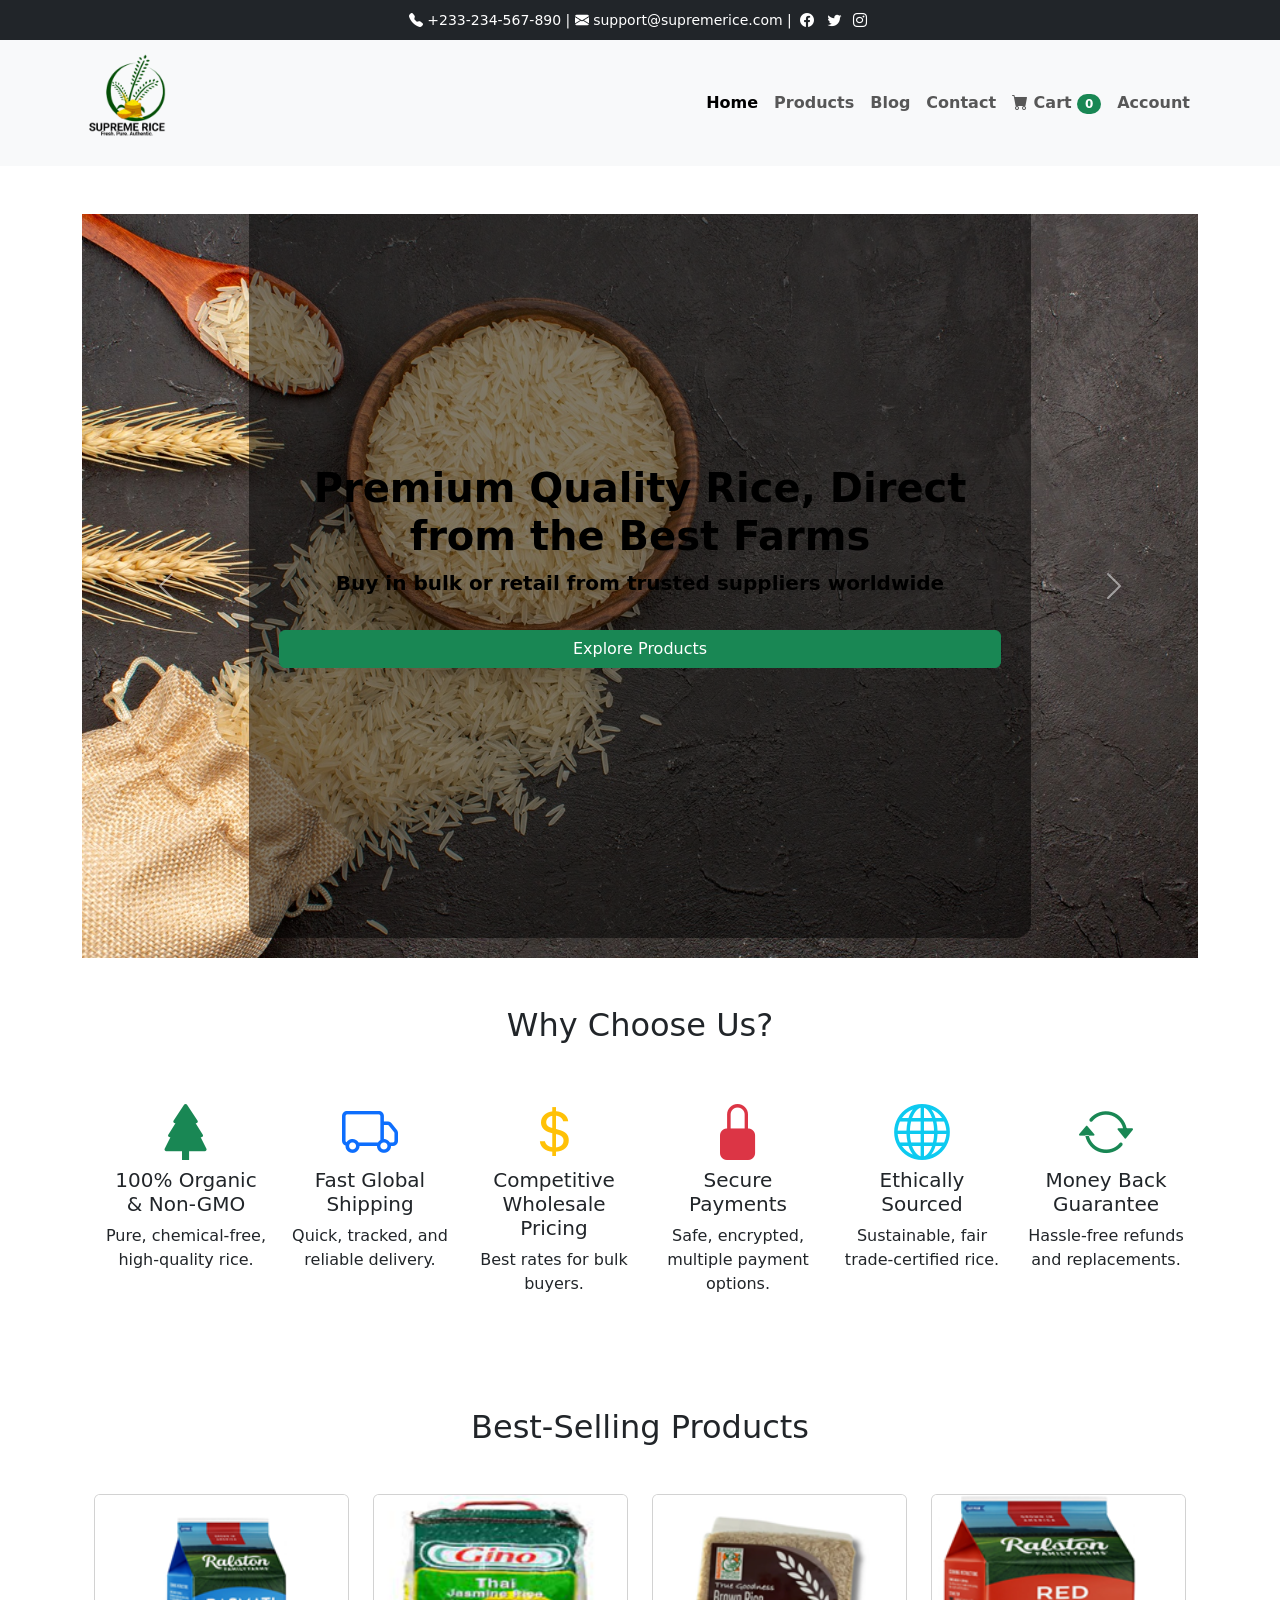
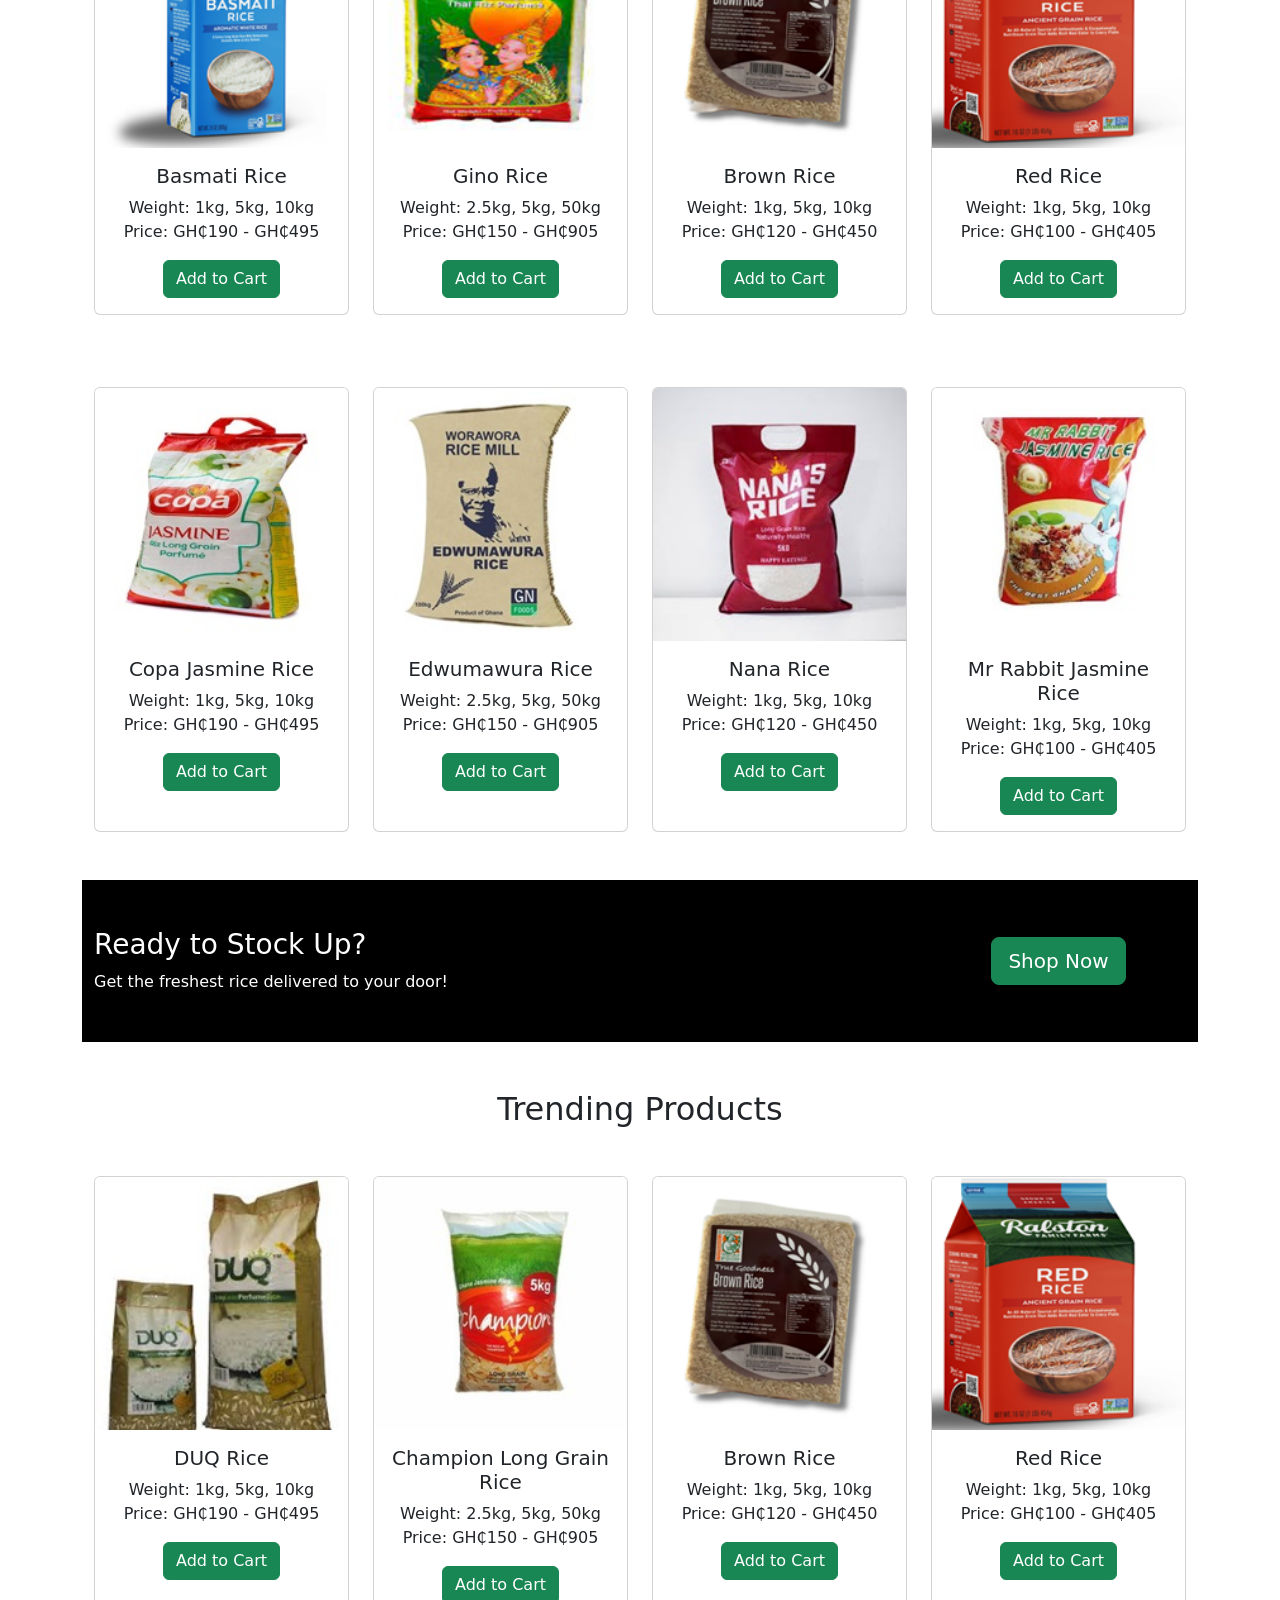
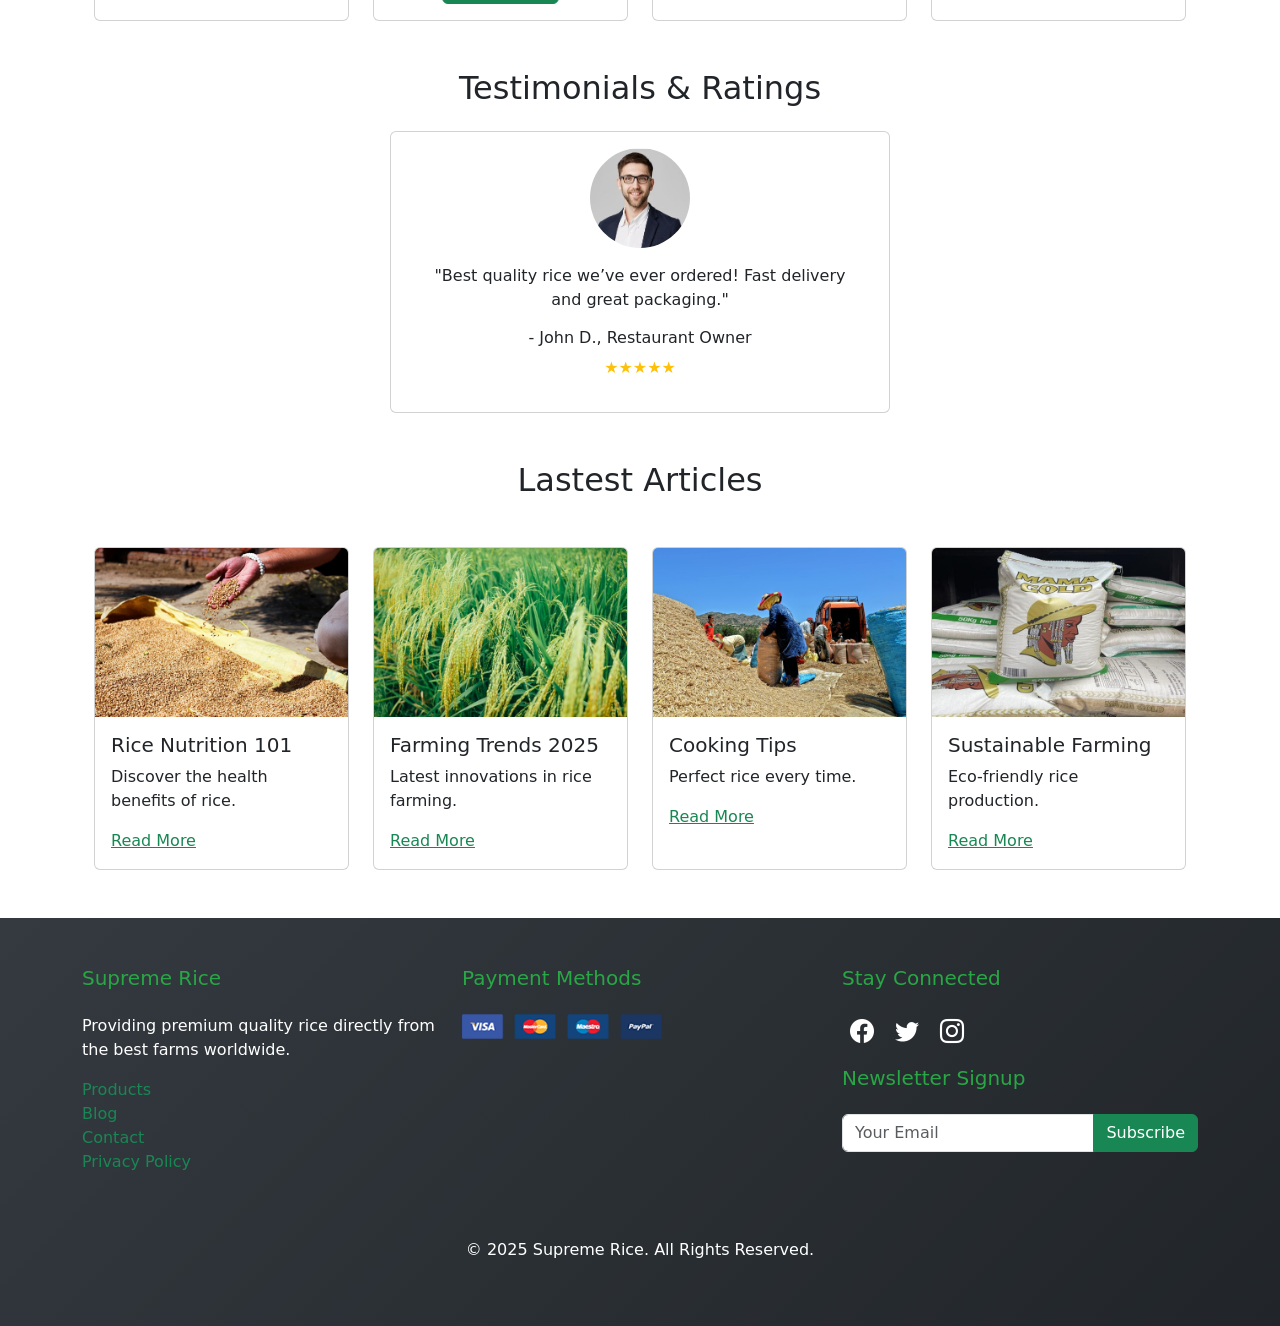
<file: index.html>
<!DOCTYPE html>
<html lang="en">
<head>
    <meta charset="UTF-8">
    <meta name="viewport" content="width=device-width, initial-scale=1.0">
    <link rel="icon" type="image/png" href="img\favicon-32x32.png">
    <title>Supreme Rice | Home</title>
    <meta name="description" content="Discover premium quality rice direct from the best farms at Supreme Rice. Buy in bulk or retail with fast global shipping and competitive pricing.">
    <link href="https://cdn.jsdelivr.net/npm/bootstrap@5.3.3/dist/css/bootstrap.min.css" rel="stylesheet">
    <link href="https://cdnjs.cloudflare.com/ajax/libs/animate.css/4.1.1/animate.min.css" rel="stylesheet">
    <link rel="stylesheet" href="https://cdn.jsdelivr.net/npm/bootstrap-icons@1.11.3/font/bootstrap-icons.css">
    <link rel="stylesheet" href="css/style.css">
    <script src="https://cdn.emailjs.com/sdk/2.4.0/email.min.js"></script>
</head>
<body> 
    <!-- Top Bar -->
    <div class="bg-dark text-white py-2 text-center">
        <div class="container">
            <small>
                <i class="bi bi-telephone-fill"></i> +233-234-567-890 | 
                <i class="bi bi-envelope-fill"></i> support@supremerice.com | 
                <a href="#" class="text-white mx-1"><i class="bi bi-facebook"></i></a>
                <a href="#" class="text-white mx-1"><i class="bi bi-twitter"></i></a>
                <a href="#" class="text-white mx-1"><i class="bi bi-instagram"></i></a>
            </small>
        </div>
    </div>

    <!-- Navbar -->
    <nav class="navbar navbar-expand-lg navbar-light bg-light sticky-top">
        <div class="container">
            <a class="navbar-brand" href="index.html">
                <img src="img\logo-bg-remove.png" alt="Supreme Rice Logo" height="100">
            </a>
            <button class="navbar-toggler" type="button" data-bs-toggle="collapse" data-bs-target="#navbarNav">
                <span class="navbar-toggler-icon"></span>
            </button>
            <div class="collapse navbar-collapse" id="navbarNav">
                <ul class="navbar-nav ms-auto " >
                    <li class="nav-item"><a class="nav-link active fw-bold" href="index.html">Home</a></li>
                    <li class="nav-item"><a class="nav-link fw-bold" href="products.html">Products</a></li>
                    <li class="nav-item"><a class="nav-link fw-bold" href="blog.html">Blog</a></li>
                    <li class="nav-item"><a class="nav-link fw-bold" href="contact.html">Contact</a></li>
                    <li class="nav-item">
                        <a class="nav-link fw-bold" href="cart.html" aria-label="View your shopping cart">
                            <i class="bi bi-cart-fill"></i> Cart 
                            <span id="cart-count" class="badge bg-success rounded-pill">0</span>
                        </a>
                    </li>
                    <li class="nav-item">
                        <a class="nav-link fw-bold btn btn-success" href="account.html" id="account-link">Account</a>
                    </li>
                </ul>
            </div>
        </div>
    </nav>

    <!-- Carousel Hero Section -->
    <main class="container my-5"> 
    <div id="heroCarousel" class="carousel slide" data-bs-ride="carousel">
        <div class="carousel-inner">
            <div class="carousel-item active">
                <img src="img\banner3.jpg" class="d-block w-100" alt="Rice Field 1">
                <div class="carousel-caption d-flex flex-column justify-content-center h-100" style="font-weight: 500px;">
                    <h1 class="display-4 animate__animated animate__fadeIn text-black fw-bold">Premium Quality Rice, Direct from the Best Farms</h1>
                    <p class="lead animate__animated animate__fadeIn animate__delay-1s text-black fw-bold">Buy in bulk or retail from trusted suppliers worldwide</p>
                    <a href="products.html" class="btn btn-success  mt-3 animate__animated animate__fadeIn animate__delay-2s" >Explore Products</a>
                </div>
            </div>
            <div class="carousel-item">
                <img src="img\banner1.jpg" class="d-block w-100" alt="Rice Field 2">
                <div class="carousel-caption d-flex flex-column justify-content-center  ms-auto h-100">
                    <h1 class="display-4 animate__animated animate__fadeIn text-black fw-bold">Premium Quality Rice, Direct from the Best Farms</h1>
                    <p class="lead animate__animated animate__fadeIn animate__delay-1s text-black fw-bold">Buy in bulk or retail from trusted suppliers worldwide</p>
                    <a href="products.html" class="btn btn-success mt-3 animate__animated animate__fadeIn animate__delay-2s">Explore Products</a>
                </div>
            </div>
            <div class="carousel-item">
                <img src="img\banner2.jpg" class="d-block w-100" alt="Rice Field 3">
                <div class="carousel-caption d-flex flex-column justify-content-center h-100">
                    <h1 class="display-4 animate__animated animate__fadeIn text-black fw-bold">Premium Quality Rice, Direct from the Best Farms</h1>
                    <p class="lead animate__animated animate__fadeIn animate__delay-1s text-black fw-bold">Buy in bulk or retail from trusted suppliers worldwide</p>
                    <a href="products.html" class="btn btn-success mt-3 animate__animated animate__fadeIn animate__delay-2s">Explore Products</a>
                </div>
            </div>
        </div>
        <button class="carousel-control-prev" type="button" data-bs-target="#heroCarousel" data-bs-slide="prev">
            <span class="carousel-control-prev-icon" aria-hidden="true"></span>
            <span class="visually-hidden">Previous</span>
        </button>
        <button class="carousel-control-next" type="button" data-bs-target="#heroCarousel" data-bs-slide="next">
            <span class="carousel-control-next-icon" aria-hidden="true"></span>
            <span class="visually-hidden">Next</span>
        </button>
    </div>

    <!-- Why Choose Us? -->
    <section id="why-choose-us">
        <div class="container my-5 text-center  ">   
        <h2 class="animate__animated animate__bounceIn">Why Choose Us?</h2>
        <div class="row ms-auto py-5">
            <div class="col-md-2 col-6 animate__animated animate__fadeInUp">
                <i class="bi bi-tree-fill display-4 text-success"></i>
                <h5>100% Organic & Non-GMO</h5>
                <p>Pure, chemical-free, high-quality rice.</p>
            </div>
            <div class="col-md-2 col-6 animate__animated animate__fadeInUp animate__delay-1s">
                <i class="bi bi-truck display-4 text-primary"></i>
                <h5>Fast Global Shipping</h5>
                <p>Quick, tracked, and reliable delivery.</p>
            </div>
            <div class="col-md-2 col-6 animate__animated animate__fadeInUp animate__delay-2s">
                <i class="bi bi-currency-dollar display-4 text-warning"></i>
                <h5>Competitive Wholesale Pricing</h5>
                <p>Best rates for bulk buyers.</p>
            </div>
            <div class="col-md-2 col-6 animate__animated animate__fadeInUp animate__delay-3s">
                <i class="bi bi-lock-fill display-4 text-danger"></i>
                <h5>Secure Payments</h5>
                <p>Safe, encrypted, multiple payment options.</p>
            </div>
            <div class="col-md-2 col-6 animate__animated animate__fadeInUp animate__delay-4s">
                <i class="bi bi-globe display-4 text-info"></i>
                <h5>Ethically Sourced</h5>
                <p>Sustainable, fair trade-certified rice.</p>
            </div>
            <div class="col-md-2 col-6 animate__animated animate__fadeInUp animate__delay-5s">
                <i class="bi bi-arrow-repeat display-4 text-success"></i>
                <h5>Money Back Guarantee</h5>
                <p>Hassle-free refunds and replacements.</p>
            </div>
        </div>
    </div>
    </section>

    <!-- Best-Selling Products Section -->
    <section class="container my-5">
        <h2 class="text-center animate__animated animate__bounceIn">Best-Selling Products</h2>
        <div class="row row-cols-1 row-cols-sm-2 row-cols-md-4 g-4 mt-4 text-center">
            <div class="col animate__animated animate__zoomIn">
                <div class="card h-100">
                    <a href="products.html">
                        <img src="img/Basmati Rice.png" class="card-img-top img-fluid" alt="Basmati Rice">
                    </a>
                    <div class="card-body">
                        <h5 class="card-title">Basmati Rice</h5>
                        <p class="card-text">Weight: 1kg, 5kg, 10kg<br>Price: GH₵190 - GH₵495</p>
                        <button class="btn btn-success add-to-cart" data-product="Basmati Rice" data-price="495">Add to Cart</button>
                    </div>
                </div>
            </div>
            <div class="col animate__animated animate__zoomIn">
                <div class="card h-100">
                    <a href="products.html">
                        <img src="img/Gino Rice 5kg.png" class="card-img-top img-fluid" alt="Gino Rice">
                    </a>
                    <div class="card-body">
                        <h5 class="card-title">Gino Rice</h5>
                        <p class="card-text">Weight: 2.5kg, 5kg, 50kg<br>Price: GH₵150 - GH₵905</p>
                        <button class="btn btn-success add-to-cart" data-product="Gino Rice" data-price="905">Add to Cart</button>
                    </div>
                </div>
            </div>
            <div class="col animate__animated animate__zoomIn">
                <div class="card h-100">
                    <a href="products.html">
                        <img src="img/brown rice.png" class="card-img-top img-fluid" alt="Brown Rice">
                    </a>
                    <div class="card-body">
                        <h5 class="card-title">Brown Rice</h5>
                        <p class="card-text">Weight: 1kg, 5kg, 10kg<br>Price: GH₵120 - GH₵450</p>
                        <button class="btn btn-success add-to-cart" data-product="Brown Rice" data-price="450">Add to Cart</button>
                    </div>
                </div>
            </div>
            <div class="col animate__animated animate__zoomIn">
                <div class="card h-100">
                    <a href="products.html">
                        <img src="img/red rice.png" class="card-img-top img-fluid" alt="Red Rice">
                    </a>
                    <div class="card-body">
                        <h5 class="card-title">Red Rice</h5>
                        <p class="card-text">Weight: 1kg, 5kg, 10kg<br>Price: GH₵100 - GH₵405</p>
                        <button class="btn btn-success add-to-cart" data-product="Red Rice" data-price="405">Add to Cart</button>
                    </div>
                </div>
            </div>
        </div>
    </section>
    <section class="container my-5">
        <div class="row row-cols-1 row-cols-sm-2 row-cols-md-4 g-4 mt-4 text-center">
            <div class="col animate__animated animate__zoomIn">
                <div class="card h-100">
                    <a href="products.html">
                        <img src="img\Copa-Jasmine-Rice.jpg" class="card-img-top img-fluid" alt="Basmati Rice">
                    </a>
                    <div class="card-body">
                        <h5 class="card-title">Copa Jasmine Rice</h5>
                        <p class="card-text">Weight: 1kg, 5kg, 10kg<br>Price: GH₵190 - GH₵495</p>
                        <button class="btn btn-success add-to-cart" data-product="Basmati Rice" data-price="495">Add to Cart</button>
                    </div>
                </div>
            </div>
            <div class="col animate__animated animate__zoomIn">
                <div class="card h-100">
                    <a href="products.html">
                        <img src="img\Edwumawura-rice.jpg" class="card-img-top img-fluid" alt="Gino Rice">
                    </a>
                    <div class="card-body">
                        <h5 class="card-title">Edwumawura Rice</h5>
                        <p class="card-text">Weight: 2.5kg, 5kg, 50kg<br>Price: GH₵150 - GH₵905</p>
                        <button class="btn btn-success add-to-cart" data-product="Gino Rice" data-price="905">Add to Cart</button>
                    </div>
                </div>
            </div>
            <div class="col animate__animated animate__zoomIn">
                <div class="card h-100">
                    <a href="products.html">
                        <img src="img\nana-rice.jpg" class="card-img-top img-fluid" alt="Brown Rice">
                    </a>
                    <div class="card-body">
                        <h5 class="card-title">Nana Rice</h5>
                        <p class="card-text">Weight: 1kg, 5kg, 10kg<br>Price: GH₵120 - GH₵450</p>
                        <button class="btn btn-success add-to-cart" data-product="Brown Rice" data-price="450">Add to Cart</button>
                    </div>
                </div>
            </div>
            <div class="col animate__animated animate__zoomIn">
                <div class="card h-100">
                    <a href="products.html">
                        <img src="img\Mr-Rabbit-Jasmine-Rice.jpg" class="card-img-top img-fluid" alt="Red Rice">
                    </a>
                    <div class="card-body">
                        <h5 class="card-title">Mr Rabbit Jasmine Rice</h5>
                        <p class="card-text">Weight: 1kg, 5kg, 10kg<br>Price: GH₵100 - GH₵405</p>
                        <button class="btn btn-success add-to-cart" data-product="Red Rice" data-price="405">Add to Cart</button>
                    </div>
                </div>
            </div>
        </div>
    </section>

    <!-- Call-to-Action Section -->
    <section class="bg-black text-white py-5 my-5 animate__animated animate__pulse">
        <div class="container">
            <div class="row align-items-center justify-content-center">
                <div class="col-12 col-md-8 col-lg-9 text-center text-md-start mb-3 mb-md-0">
                    <h3 class="mb-2">Ready to Stock Up?</h3>
                    <p class="mb-0">Get the freshest rice delivered to your door!</p>
                </div>
                <div class="col-12 col-md-4 col-lg-3 text-center">
                    <a href="products.html" class="btn btn-success btn-lg">Shop Now</a>
                </div>
            </div>
        </div>
    </section>

    <!-- Trending Products Section -->
    <section class="container my-5">
        <h2 class="text-center animate__animated animate__bounceIn">Trending Products</h2>
        <div class="row row-cols-1 row-cols-sm-2 row-cols-md-4 g-4 mt-4 text-center">
            <div class="col animate__animated animate__zoomIn">
                <div class="card h-100">
                    <a href="products.html">
                        <img src="img\DUQ Rice.jpg" class="card-img-top img-fluid" alt="Basmati Rice">
                    </a>
                    <div class="card-body">
                        <h5 class="card-title">DUQ Rice</h5>
                        <p class="card-text">Weight: 1kg, 5kg, 10kg<br>Price: GH₵190 - GH₵495</p>
                        <button class="btn btn-success add-to-cart" data-product="Basmati Rice" data-price="495">Add to Cart</button>
                    </div>
                </div>
            </div>
            <div class="col animate__animated animate__zoomIn">
                <div class="card h-100">
                    <a href="products.html">
                        <img src="img\Champion-Long-grain-rice.jpg" class="card-img-top img-fluid" alt="Gino Rice">
                    </a>
                    <div class="card-body">
                        <h5 class="card-title">Champion Long Grain Rice</h5>
                        <p class="card-text">Weight: 2.5kg, 5kg, 50kg<br>Price: GH₵150 - GH₵905</p>
                        <button class="btn btn-success add-to-cart" data-product="Gino Rice" data-price="905">Add to Cart</button>
                    </div>
                </div>
            </div>
            <div class="col animate__animated animate__zoomIn">
                <div class="card h-100">
                    <a href="products.html">
                        <img src="img/brown rice.png" class="card-img-top img-fluid" alt="Brown Rice">
                    </a>
                    <div class="card-body">
                        <h5 class="card-title">Brown Rice</h5>
                        <p class="card-text">Weight: 1kg, 5kg, 10kg<br>Price: GH₵120 - GH₵450</p>
                        <button class="btn btn-success add-to-cart" data-product="Brown Rice" data-price="450">Add to Cart</button>
                    </div>
                </div>
            </div>
            <div class="col animate__animated animate__zoomIn">
                <div class="card h-100">
                    <a href="products.html">
                        <img src="img/red rice.png" class="card-img-top img-fluid" alt="Red Rice">
                    </a>
                    <div class="card-body">
                        <h5 class="card-title">Red Rice</h5>
                        <p class="card-text">Weight: 1kg, 5kg, 10kg<br>Price: GH₵100 - GH₵405</p>
                        <button class="btn btn-success add-to-cart" data-product="Red Rice" data-price="405">Add to Cart</button>
                    </div>
                </div>
            </div>
        </div>
    </section>

    <!-- Testimonials & Ratings Section (Slider) -->
    <section class="container my-5">
        <h2 class="text-center animate__animated animate__bounceIn">Testimonials & Ratings</h2>
        <div id="testimonialsCarousel" class="carousel slide mt-4" data-bs-ride="carousel">
            <div class="carousel-inner">
                <div class="carousel-item active">
                    <div class="d-flex justify-content-center">
                        <div class="card text-center p-3" style="max-width: 500px;">
                            <img src="img\testimonial2.JPG" class="rounded-circle mx-auto" alt="John D." style="width: 100px; height: 100px;">
                            <div class="card-body">
                                <p class="card-text">"Best quality rice we’ve ever ordered! Fast delivery and great packaging."</p>
                                <h6>- John D., Restaurant Owner</h6>
                                <div class="text-warning">★★★★★</div>
                            </div>
                        </div>
                    </div>
                </div>
                <div class="carousel-item">
                    <div class="d-flex justify-content-center">
                        <div class="card text-center p-3" style="max-width: 500px;">
                            <img src="img\testimonial-1.jpg" class="rounded-circle mx-auto" alt="Maria S." style="width: 100px; height: 100px;">
                            <div class="card-body">
                                <p class="card-text">"Fast shipping and great prices. Highly recommend!"</p>
                                <h6>- Maria S., Retailer</h6>
                                <div class="text-warning">★★★★☆</div>
                            </div>
                        </div>
                    </div>
                </div>
            </div>
            <button class="carousel-control-prev" type="button" data-bs-target="#testimonialsCarousel" data-bs-slide="prev">
                <span class="carousel-control-prev-icon" aria-hidden="true"></span>
                <span class="visually-hidden">Previous</span>
            </button>
            <button class="carousel-control-next" type="button" data-bs-target="#testimonialsCarousel" data-bs-slide="next">
                <span class="carousel-control-next-icon" aria-hidden="true"></span>
                <span class="visually-hidden">Next</span>
            </button>
        </div>
    </section>

    <!-- Blog Section -->
    <section class="container my-5">
        <h2 class="text-center animate__animated animate__bounceIn">Lastest Articles</h2>
        <div class="row row-cols-1 row-cols-md-4 g-4 mt-4">
            <div class="col animate__animated animate__zoomIn">
                <div class="card h-100">
                    <img src="img\blog1.jpg" class="card-img-top" alt="Rice Nutrition">
                    <div class="card-body">
                        <h5 class="card-title">Rice Nutrition 101</h5>
                        <p class="card-text">Discover the health benefits of rice.</p>
                        <a href="blog.html" class="text-success">Read More</a>
                    </div>
                </div>
            </div>
            <div class="col animate__animated animate__zoomIn">
                <div class="card h-100">
                    <img src="img\blog2.jpg" class="card-img-top" alt="Farming Trends">
                    <div class="card-body">
                        <h5 class="card-title">Farming Trends 2025</h5>
                        <p class="card-text">Latest innovations in rice farming.</p>
                        <a href="blog.html" class="text-success">Read More</a>
                    </div>
                </div>
            </div>
            <div class="col animate__animated animate__zoomIn">
                <div class="card h-100">
                    <img src="img\blog3.jpg" class="card-img-top" alt="Cooking Tips">
                    <div class="card-body">
                        <h5 class="card-title">Cooking Tips</h5>
                        <p class="card-text">Perfect rice every time.</p>
                        <a href="blog.html" class="text-success">Read More</a>
                    </div>
                </div>
            </div>
            <div class="col animate__animated animate__zoomIn">
                <div class="card h-100">
                    <img src="img\blog4.jpg" class="card-img-top" alt="Sustainability">
                    <div class="card-body">
                        <h5 class="card-title">Sustainable Farming</h5>
                        <p class="card-text">Eco-friendly rice production.</p>
                        <a href="blog.html" class="text-success">Read More</a>
                    </div>
                </div>
            </div>
        </div>
    </section>
    </main>
    <!-- Footer Section -->
    <footer class="bg-dark text-white py-5">
        <div class="container">
            <div class="row">
                <!-- Company Info & Links -->
                <div class="col-md-4 mb-4">
                    <h5>Supreme Rice</h5>
                    <p>Providing premium quality rice directly from the best farms worldwide.</p>
                    <ul class="list-unstyled">
                        <li><a href="products.html" class="text-success">Products</a></li>
                        <li><a href="blog.html" class="text-success">Blog</a></li>
                        <li><a href="contact.html" class="text-success">Contact</a></li>
                        <li><a href="#" class="text-success">Privacy Policy</a></li>
                    </ul>
                </div>
                <!-- Payment Methods -->
                <div class="col-md-4 mb-4">
                    <h5>Payment Methods</h5>
                    <img src="img\payment.png" alt="Visa" width="200" class="ms-auto">
                    <!--<div class="mt-3">
                        <i class="bi bi-credit-card-2-front fs-3 mx-2"></i> !-- Visa --
                        <i class="bi bi-paypal fs-3 mx-2"></i> !-- PayPal --
                        <i class="bi bi-bank fs-3 mx-2"></i> !-- Bank Transfer --
                    </div>-->
                </div>
                <!-- Social Media & Newsletter -->
                <div class="col-md-4 mb-4">
                    <h5>Stay Connected</h5>
                    <div class="mb-3">
                        <a href="#" class="text-white mx-2"><i class="bi bi-facebook fs-4"></i></a>
                        <a href="#" class="text-white mx-2"><i class="bi bi-twitter fs-4"></i></a>
                        <a href="#" class="text-white mx-2"><i class="bi bi-instagram fs-4"></i></a>
                    </div>
                    <h5>Newsletter Signup</h5>
                    <form>
                        <div class="input-group">
                            <input type="email" class="form-control" placeholder="Your Email" required>
                            <button class="btn btn-success" type="submit">Subscribe</button>
                        </div>
                    </form>
                </div>
            </div>
            <div class="text-center mt-4">
                <p>© 2025 Supreme Rice. All Rights Reserved.</p>
            </div>
        </div>
    </footer>

    <!-- Scroll to Top Arrow -->
    <button id="scrollTop" class="btn btn-success rounded-circle position-fixed bottom-0 end-0 m-3" style="display: none;">
        <i class="bi bi-arrow-up"></i>
    </button>

    <script src="https://cdn.jsdelivr.net/npm/bootstrap@5.3.3/dist/js/bootstrap.bundle.min.js"></script>
    <script src="js/script.js"></script>
</body>
</html>
</file>
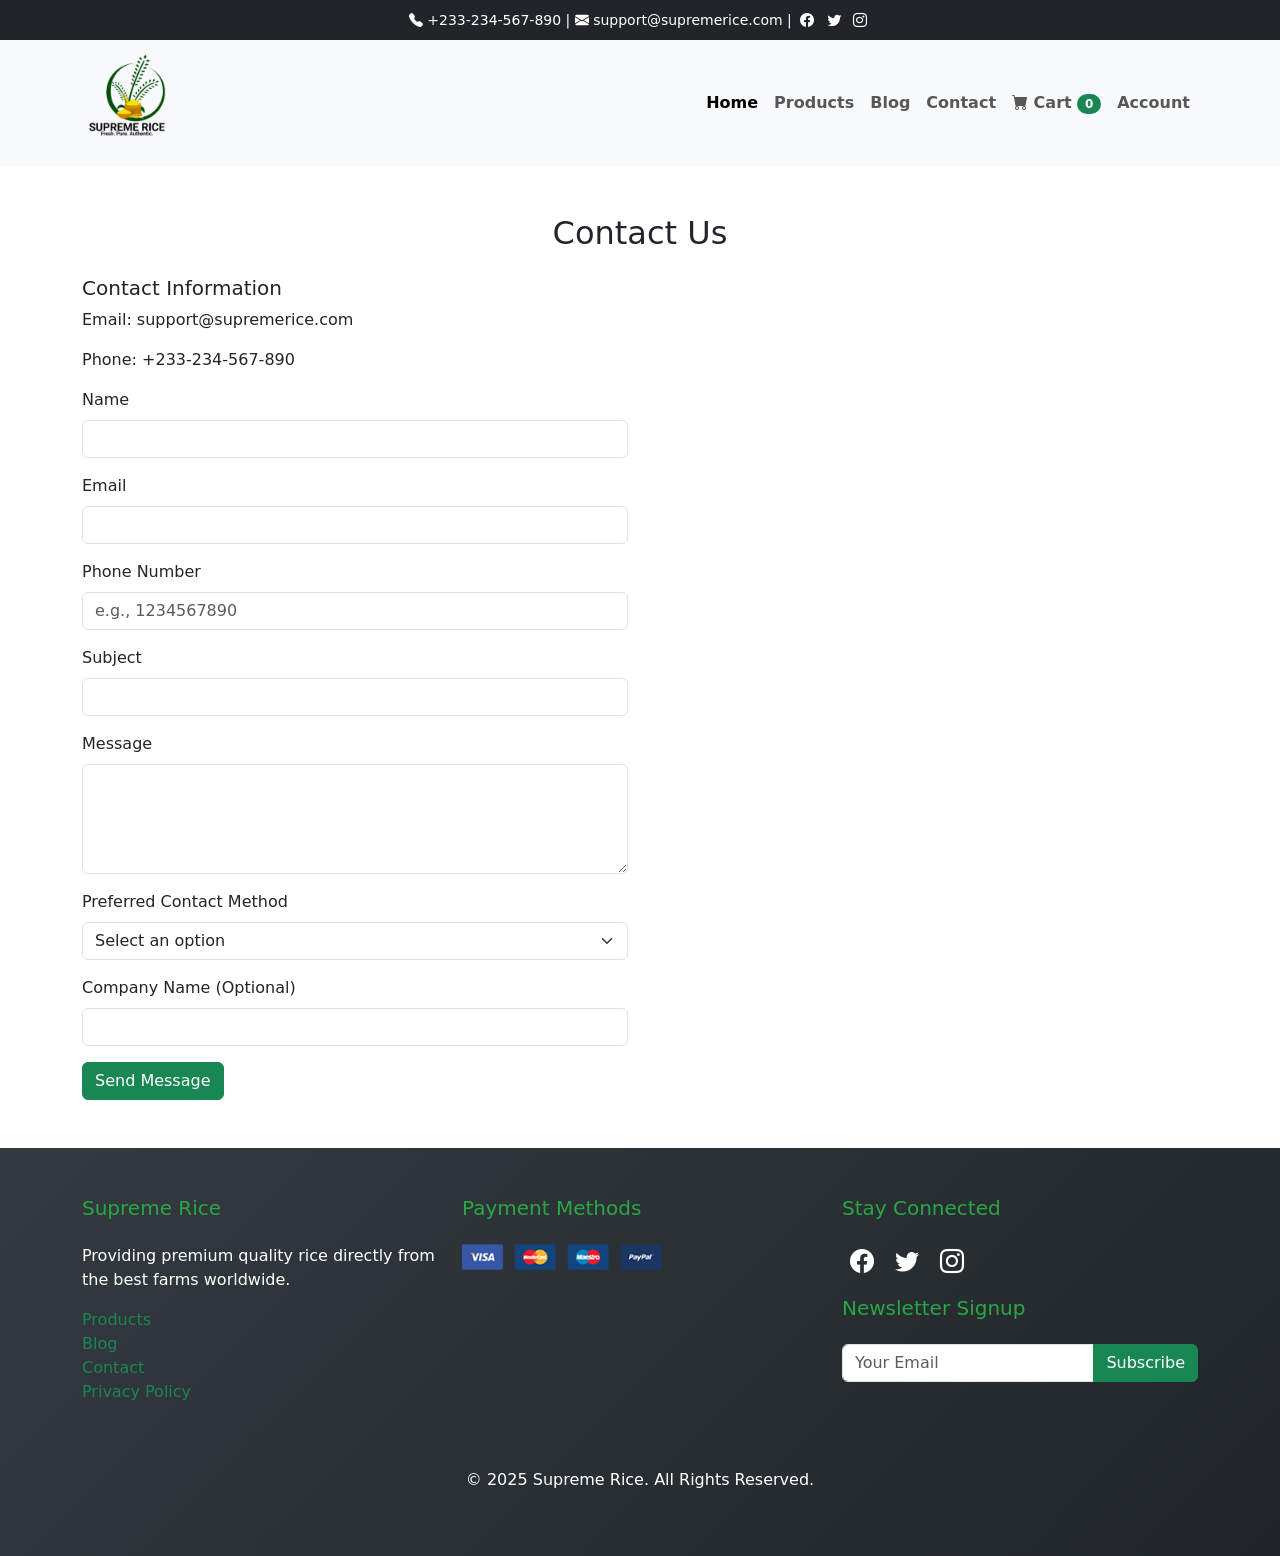
<file: contact.html>
<!DOCTYPE html>
<html lang="en">
<head>
    <meta charset="UTF-8">
    <meta name="viewport" content="width=device-width, initial-scale=1.0">
    <link rel="icon" type="image/png" href="img\favicon-32x32.png">
    <title>Supreme Rice | Home</title>
    <meta name="description" content="Discover premium quality rice direct from the best farms at Supreme Rice. Buy in bulk or retail with fast global shipping and competitive pricing.">
    <link href="https://cdn.jsdelivr.net/npm/bootstrap@5.3.3/dist/css/bootstrap.min.css" rel="stylesheet">
    <link href="https://cdnjs.cloudflare.com/ajax/libs/animate.css/4.1.1/animate.min.css" rel="stylesheet">
    <link rel="stylesheet" href="https://cdn.jsdelivr.net/npm/bootstrap-icons@1.11.3/font/bootstrap-icons.css">
    <link rel="stylesheet" href="css/style.css">
    <script src="https://cdn.emailjs.com/sdk/2.4.0/email.min.js"></script>
</head>
<body> 
    <!-- Top Bar -->
    <div class="bg-dark text-white py-2 text-center">
        <div class="container">
            <small>
                <i class="bi bi-telephone-fill"></i> +233-234-567-890 | 
                <i class="bi bi-envelope-fill"></i> support@supremerice.com | 
                <a href="#" class="text-white mx-1"><i class="bi bi-facebook"></i></a>
                <a href="#" class="text-white mx-1"><i class="bi bi-twitter"></i></a>
                <a href="#" class="text-white mx-1"><i class="bi bi-instagram"></i></a>
            </small>
        </div>
    </div>

    <!-- Navbar -->
    <nav class="navbar navbar-expand-lg navbar-light bg-light sticky-top">
        <div class="container">
            <a class="navbar-brand" href="index.html">
                <img src="img\logo-bg-remove.png" alt="Supreme Rice Logo" height="100">
            </a>
            <button class="navbar-toggler" type="button" data-bs-toggle="collapse" data-bs-target="#navbarNav">
                <span class="navbar-toggler-icon"></span>
            </button>
            <div class="collapse navbar-collapse" id="navbarNav">
                <ul class="navbar-nav ms-auto " >
                    <li class="nav-item"><a class="nav-link active fw-bold" href="index.html">Home</a></li>
                    <li class="nav-item"><a class="nav-link fw-bold" href="products.html">Products</a></li>
                    <li class="nav-item"><a class="nav-link fw-bold" href="blog.html">Blog</a></li>
                    <li class="nav-item"><a class="nav-link fw-bold" href="contact.html">Contact</a></li>
                    <li class="nav-item">
                        <a class="nav-link fw-bold" href="cart.html" aria-label="View your shopping cart">
                            <i class="bi bi-cart-fill"></i> Cart 
                            <span id="cart-count" class="badge bg-success rounded-pill">0</span>
                        </a>
                    </li>
                  <li class="nav-item">
                  <a class="nav-link fw-bold btn btn-success" href="account.html" id="account-link">Account</a>
                  </li>
                </ul>
            </div>
        </div>
    </nav>


    <main class="container my-5">
        <h2 class="text-center animate__animated animate__bounceIn">Contact Us</h2>
        <div class="row mt-4">
            <div class="col-md-6 animate__animated animate__fadeInLeft">
                <h5>Contact Information</h5>
                <p>Email: support@supremerice.com</p>
                <p>Phone: +233-234-567-890</p>
                <form id="contactForm">
                    <div class="mb-3">
                        <label for="name" class="form-label">Name</label>
                        <input type="text" class="form-control" id="name" required>
                    </div>
                    <div class="mb-3">
                        <label for="email" class="form-label">Email</label>
                        <input type="email" class="form-control" id="email" required>
                    </div>
                    <div class="mb-3">
                        <label for="phone" class="form-label">Phone Number</label>
                        <input type="tel" class="form-control" id="phone" pattern="[0-9]{10}" placeholder="e.g., 1234567890" required>
                    </div>
                    <div class="mb-3">
                        <label for="subject" class="form-label">Subject</label>
                        <input type="text" class="form-control" id="subject" required>
                    </div>
                    <div class="mb-3">
                        <label for="message" class="form-label">Message</label>
                        <textarea class="form-control" id="message" rows="4" required></textarea>
                    </div>
                    <div class="mb-3">
                        <label for="contactMethod" class="form-label">Preferred Contact Method</label>
                        <select class="form-select" id="contactMethod" required>
                            <option value="" disabled selected>Select an option</option>
                            <option value="email">Email</option>
                            <option value="phone">Phone</option>
                            <option value="either">Either</option>
                        </select>
                    </div>
                    <div class="mb-3">
                        <label for="company" class="form-label">Company Name (Optional)</label>
                        <input type="text" class="form-control" id="company">
                    </div>
                    <button type="submit" class="btn btn-success">Send Message</button>
                </form>
            </div>
            <div class="col-md-6 animate__animated animate__fadeInRight">
                <iframe src="https://www.google.com/maps/embed?pb=!1m18!1m12!1m3!1d15882.113975579277!2d-0.15831555!3d5.6363812499999995!2m3!1f0!2f0!3f0!3m2!1i1024!2i768!4f13.1!3m3!1m2!1s0xfdf9b501278f4a5%3A0xca081548a0c20ffd!2sEast%20Legon%2C%20Accra!5e0!3m2!1sen!2sgh!4v1748303809553!5m2!1sen!2sgh" width="600" height="450" style="border:0;" allowfullscreen="" loading="lazy" referrerpolicy="no-referrer-when-downgrade"></iframe>
            </div>
        </div>
    </main>

 <!-- Footer Section -->
 <footer class="bg-dark text-white py-5">
    <div class="container">
        <div class="row">
            <!-- Company Info & Links -->
            <div class="col-md-4 mb-4">
                <h5>Supreme Rice</h5>
                <p>Providing premium quality rice directly from the best farms worldwide.</p>
                <ul class="list-unstyled">
                    <li><a href="products.html" class="text-success">Products</a></li>
                    <li><a href="blog.html" class="text-success">Blog</a></li>
                    <li><a href="contact.html" class="text-success">Contact</a></li>
                    <li><a href="#" class="text-success">Privacy Policy</a></li>
                </ul>
            </div>
            <!-- Payment Methods -->
            <div class="col-md-4 mb-4">
                <h5>Payment Methods</h5>
                <img src="img\payment.png" alt="Visa" width="200" class="ms-auto">
                <!--<div class="mt-3">
                    <i class="bi bi-credit-card-2-front fs-3 mx-2"></i> !-- Visa --
                    <i class="bi bi-paypal fs-3 mx-2"></i> !-- PayPal --
                    <i class="bi bi-bank fs-3 mx-2"></i> !-- Bank Transfer --
                </div>-->
            </div>
            <!-- Social Media & Newsletter -->
            <div class="col-md-4 mb-4">
                <h5>Stay Connected</h5>
                <div class="mb-3">
                    <a href="#" class="text-white mx-2"><i class="bi bi-facebook fs-4"></i></a>
                    <a href="#" class="text-white mx-2"><i class="bi bi-twitter fs-4"></i></a>
                    <a href="#" class="text-white mx-2"><i class="bi bi-instagram fs-4"></i></a>
                </div>
                <h5>Newsletter Signup</h5>
                <form>
                    <div class="input-group">
                        <input type="email" class="form-control" placeholder="Your Email" required>
                        <button class="btn btn-success" type="submit">Subscribe</button>
                    </div>
                </form>
            </div>
        </div>
        <div class="text-center mt-4">
            <p>© 2025 Supreme Rice. All Rights Reserved.</p>
        </div>
    </div>
</footer>

    <!-- Scroll to Top Arrow -->
    <button id="scrollTop" class="btn btn-success rounded-circle position-fixed bottom-0 end-0 m-3" style="display: none;">
        <i class="bi bi-arrow-up"></i>
    </button>

    <script src="https://cdn.jsdelivr.net/npm/bootstrap@5.3.3/dist/js/bootstrap.bundle.min.js"></script>
    <script src="js/script.js"></script>
</body>
</html>
</file>
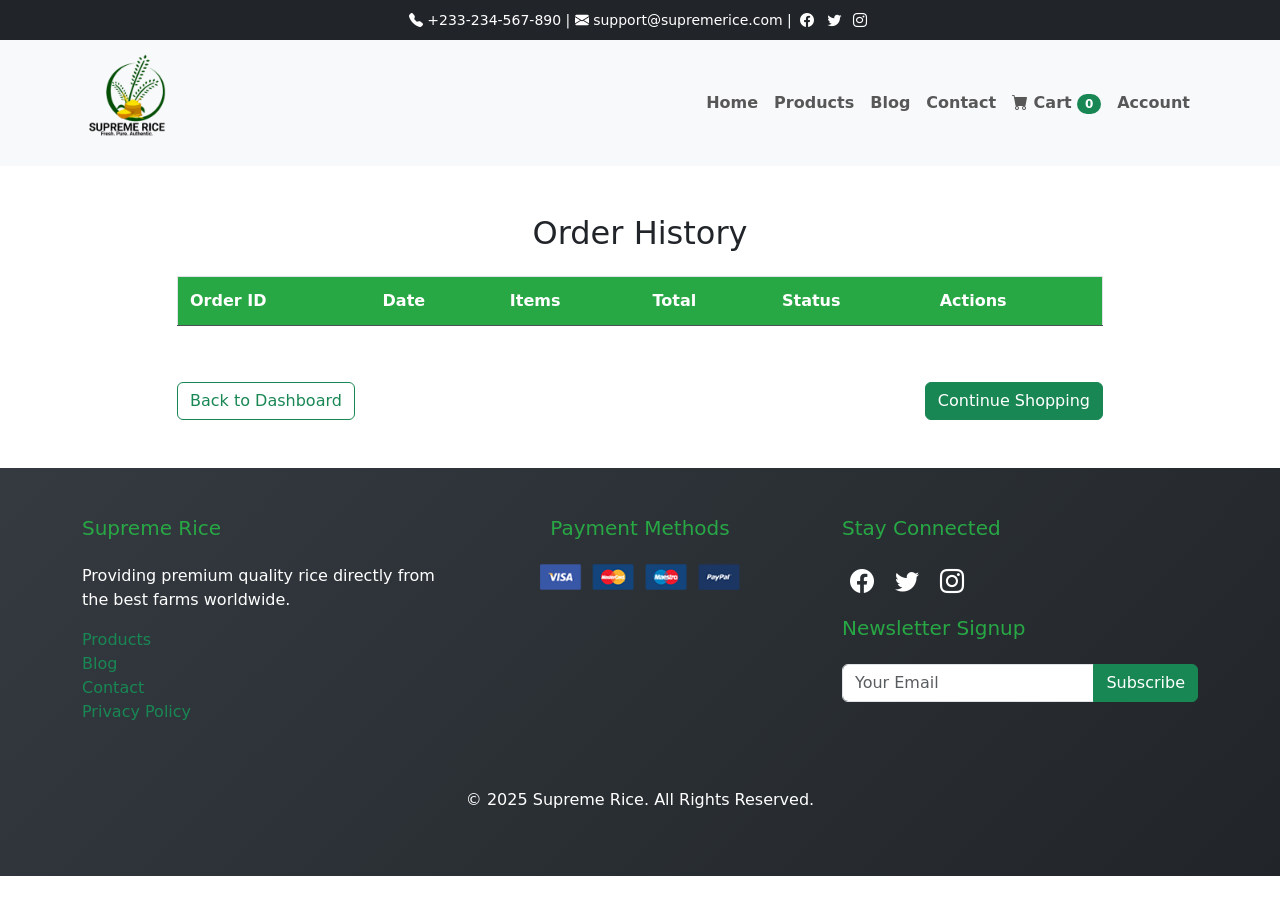
<file: orderHistory.html>
<!DOCTYPE html>
<html lang="en">
<head>
    <meta charset="UTF-8">
    <meta name="viewport" content="width=device-width, initial-scale=1.0">
    <link rel="icon" type="image/png" href="img/favicon-32x32.png">
    <title>Supreme Rice | Order History</title>
    <meta name="description" content="View your order history with Supreme Rice.">
    <link href="https://cdn.jsdelivr.net/npm/bootstrap@5.3.3/dist/css/bootstrap.min.css" rel="stylesheet">
    <link href="https://cdnjs.cloudflare.com/ajax/libs/animate.css/4.1.1/animate.min.css" rel="stylesheet">
    <link rel="stylesheet" href="https://cdn.jsdelivr.net/npm/bootstrap-icons@1.11.3/font/bootstrap-icons.css">
    <link rel="stylesheet" href="css/style.css">
    <script src="https://cdn.emailjs.com/sdk/2.4.0/email.min.js"></script>
</head>
<body>
    <!-- Top Bar -->
    <div class="bg-dark text-white py-2 text-center">
        <div class="container">
            <small>
                <i class="bi bi-telephone-fill"></i> +233-234-567-890 | 
                <i class="bi bi-envelope-fill"></i> support@supremerice.com | 
                <a href="#" class="text-white mx-1"><i class="bi bi-facebook"></i></a>
                <a href="#" class="text-white mx-1"><i class="bi bi-twitter"></i></a>
                <a href="#" class="text-white mx-1"><i class="bi bi-instagram"></i></a>
            </small>
        </div>
    </div>

    <!-- Navbar -->
    <nav class="navbar navbar-expand-lg navbar-light bg-light sticky-top">
        <div class="container">
            <a class="navbar-brand" href="index.html">
                <img src="img/logo-bg-remove.png" alt="Supreme Rice Logo" height="100">
            </a>
            <button class="navbar-toggler" type="button" data-bs-toggle="collapse" data-bs-target="#navbarNav">
                <span class="navbar-toggler-icon"></span>
            </button>
            <div class="collapse navbar-collapse" id="navbarNav">
                <ul class="navbar-nav ms-auto">
                    <li class="nav-item"><a class="nav-link fw-bold" href="index.html">Home</a></li>
                    <li class="nav-item"><a class="nav-link fw-bold" href="products.html">Products</a></li>
                    <li class="nav-item"><a class="nav-link fw-bold" href="blog.html">Blog</a></li>
                    <li class="nav-item"><a class="nav-link fw-bold" href="contact.html">Contact</a></li>
                    <li class="nav-item">
                        <a class="nav-link fw-bold" href="cart.html" aria-label="View your shopping cart">
                            <i class="bi bi-cart-fill"></i> Cart 
                            <span id="cart-count" class="badge bg-success rounded-pill">0</span>
                        </a>
                    </li>
                    <li class="nav-item"><a class="nav-link fw-bold btn btn-success" href="account.html" id="account-link">Account</a></li>
                </ul>
            </div>
        </div>
    </nav>

    <!-- Order History Content -->
    <main class="container my-5">
        <h2 class="text-center animate__animated animate__bounceIn mb-4">Order History</h2>
        <div class="row justify-content-center">
            <div class="col-12 col-md-10">
                <div class="table-responsive">
                    <table class="table table-striped cart-table" id="order-history-table">
                        <thead class="table-dark">
                            <tr>
                                <th>Order ID</th>
                                <th>Date</th>
                                <th>Items</th>
                                <th>Total</th>
                                <th>Status</th>
                                <th>Actions</th>
                            </tr>
                        </thead>
                        <tbody id="order-history-body"></tbody>
                    </table>
                </div>
                <div class="text-center mt-4" id="no-orders-message">
                    <p class="text-muted">No orders found.</p>
                </div>
                <div class="d-flex justify-content-between mt-4">
                    <a href="account.html" class="btn btn-outline-success">Back to Dashboard</a>
                    <a href="products.html" class="btn btn-success">Continue Shopping</a>
                </div>
            </div>
        </div>
    </main>

    <!-- Footer -->
    <footer class="bg-dark text-white py-5">
        <div class="container">
            <div class="row g-4">
                <div class="col-md-4 mb-4">
                    <h5>Supreme Rice</h5>
                    <p>Providing premium quality rice directly from the best farms worldwide.</p>
                    <ul class="list-unstyled">
                        <li><a href="products.html" class="text-success">Products</a></li>
                        <li><a href="blog.html" class="text-success">Blog</a></li>
                        <li><a href="contact.html" class="text-success">Contact</a></li>
                        <li><a href="#" class="text-success">Privacy Policy</a></li>
                    </ul>
                </div>
                <div class="col-md-4 mb-4 text-center">
                    <h5>Payment Methods</h5>
                    <img src="img/payment.png" alt="Payment Methods" class="img-fluid" style="max-width: 200px;">
                </div>
                <div class="col-md-4 mb-4">
                    <h5>Stay Connected</h5>
                    <div class="mb-3">
                        <a href="#" class="text-white mx-2"><i class="bi bi-facebook fs-4"></i></a>
                        <a href="#" class="text-white mx-2"><i class="bi bi-twitter fs-4"></i></a>
                        <a href="#" class="text-white mx-2"><i class="bi bi-instagram fs-4"></i></a>
                    </div>
                    <h5>Newsletter Signup</h5>
                    <form>
                        <div class="input-group">
                            <input type="email" class="form-control" placeholder="Your Email" required>
                            <button class="btn btn-success" type="submit">Subscribe</button>
                        </div>
                    </form>
                </div>
            </div>
            <div class="text-center mt-4">
                <p>© 2025 Supreme Rice. All Rights Reserved.</p>
            </div>
        </div>
    </footer>

    <!-- Scroll to Top Arrow -->
    <button id="scrollTop" class="btn btn-success rounded-circle position-fixed bottom-0 end-0 m-3" style="display: none;">
        <i class="bi bi-arrow-up"></i>
    </button>

    <script src="https://cdn.jsdelivr.net/npm/bootstrap@5.3.3/dist/js/bootstrap.bundle.min.js"></script>
    <script src="js/script.js"></script>
</body>
</html>
</file>
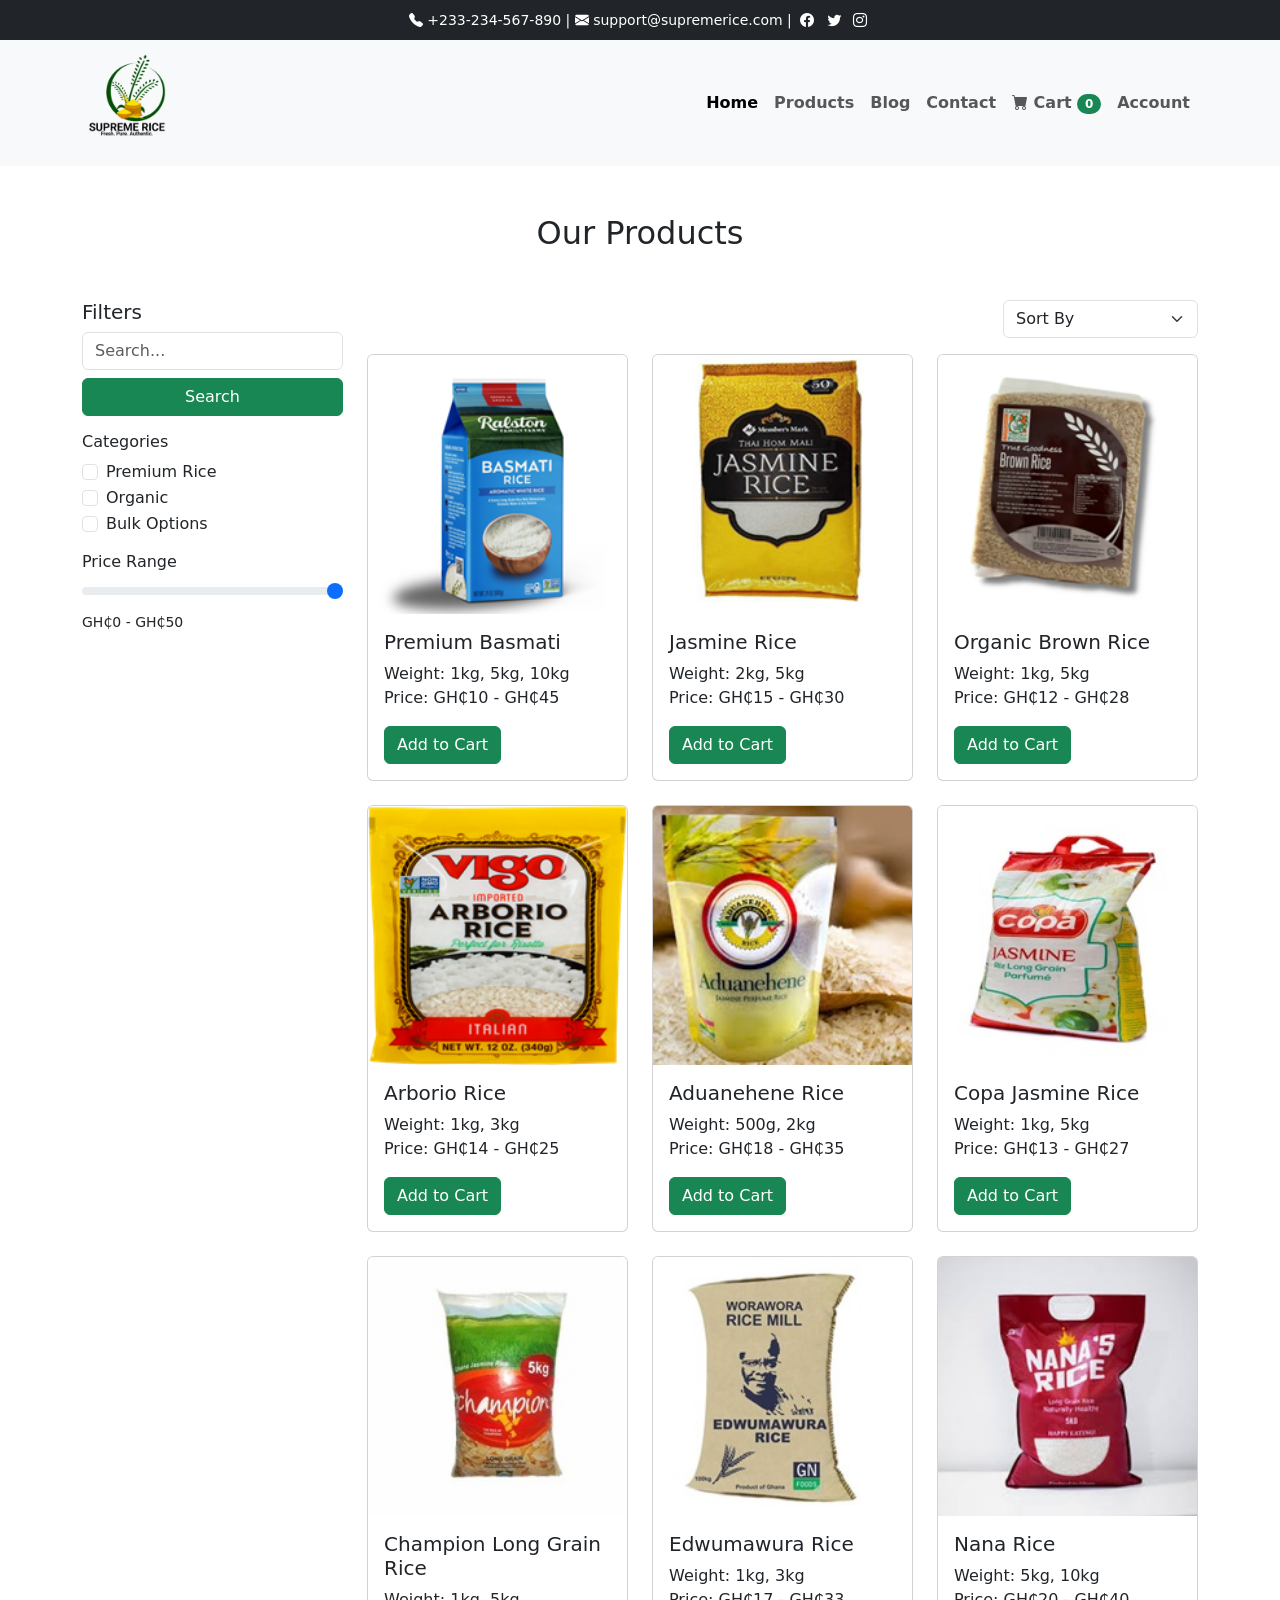
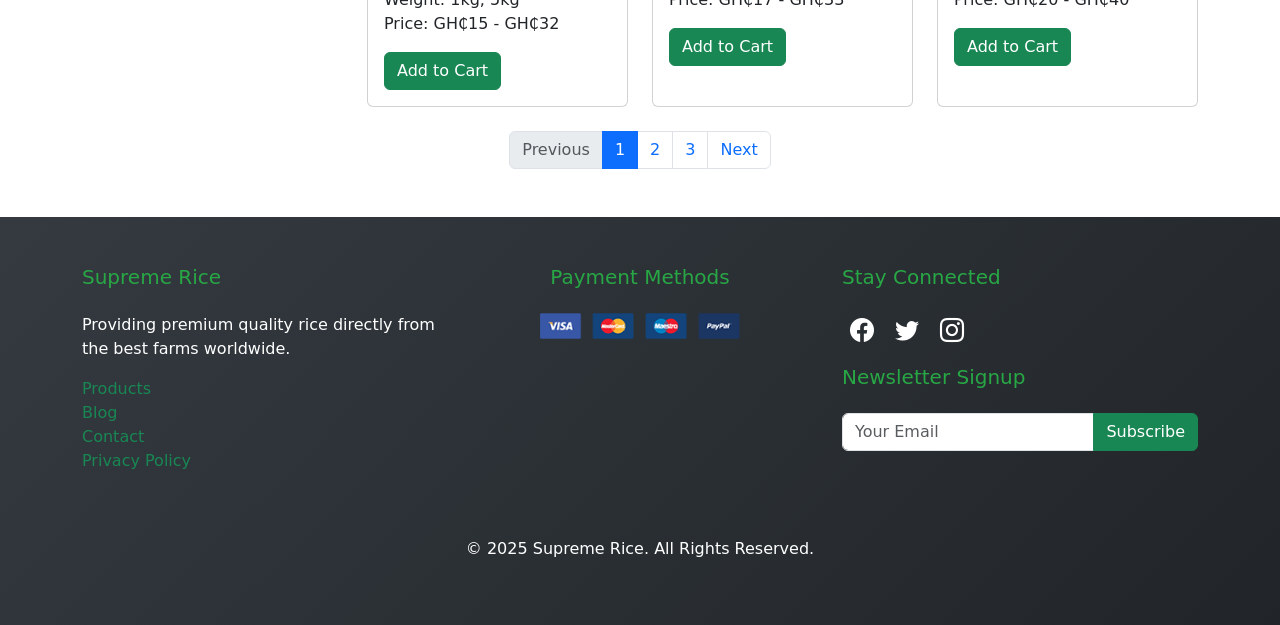
<file: products.html>
<!DOCTYPE html>
<html lang="en">
<head>
    <meta charset="UTF-8">
    <meta name="viewport" content="width=device-width, initial-scale=1.0">
    <link rel="icon" type="image/png" href="img\favicon-32x32.png">
    <title>Supreme Rice | Home</title>
    <meta name="description" content="Discover premium quality rice direct from the best farms at Supreme Rice. Buy in bulk or retail with fast global shipping and competitive pricing.">
    <link href="https://cdn.jsdelivr.net/npm/bootstrap@5.3.3/dist/css/bootstrap.min.css" rel="stylesheet">
    <link href="https://cdnjs.cloudflare.com/ajax/libs/animate.css/4.1.1/animate.min.css" rel="stylesheet">
    <link rel="stylesheet" href="https://cdn.jsdelivr.net/npm/bootstrap-icons@1.11.3/font/bootstrap-icons.css">
    <link rel="stylesheet" href="css/style.css">
    <script src="https://cdn.emailjs.com/sdk/2.4.0/email.min.js"></script>
</head>
<body> 
    <!-- Top Bar -->
    <div class="bg-dark text-white py-2 text-center">
        <div class="container">
            <small>
                <i class="bi bi-telephone-fill"></i> +233-234-567-890 | 
                <i class="bi bi-envelope-fill"></i> support@supremerice.com | 
                <a href="#" class="text-white mx-1"><i class="bi bi-facebook"></i></a>
                <a href="#" class="text-white mx-1"><i class="bi bi-twitter"></i></a>
                <a href="#" class="text-white mx-1"><i class="bi bi-instagram"></i></a>
            </small>
        </div>
    </div>

    <!-- Navbar -->
    <nav class="navbar navbar-expand-lg navbar-light bg-light sticky-top">
        <div class="container">
            <a class="navbar-brand" href="index.html">
                <img src="img\logo-bg-remove.png" alt="Supreme Rice Logo" height="100">
            </a>
            <button class="navbar-toggler" type="button" data-bs-toggle="collapse" data-bs-target="#navbarNav">
                <span class="navbar-toggler-icon"></span>
            </button>
            <div class="collapse navbar-collapse" id="navbarNav">
                <ul class="navbar-nav ms-auto " >
                    <li class="nav-item"><a class="nav-link active fw-bold" href="index.html">Home</a></li>
                    <li class="nav-item"><a class="nav-link fw-bold" href="products.html">Products</a></li>
                    <li class="nav-item"><a class="nav-link fw-bold" href="blog.html">Blog</a></li>
                    <li class="nav-item"><a class="nav-link fw-bold" href="contact.html">Contact</a></li>
                    <li class="nav-item">
                        <a class="nav-link fw-bold" href="cart.html" aria-label="View your shopping cart">
                            <i class="bi bi-cart-fill"></i> Cart 
                            <span id="cart-count" class="badge bg-success rounded-pill">0</span>
                        </a>
                    </li>
                    <li class="nav-item">
                    <a class="nav-link fw-bold btn btn-success" href="account.html" id="account-link">Account</a>
                    </li>
                </ul>
            </div>
        </div>
    </nav>

    <!-- Main Content with Enhanced Filtering and Pagination -->
    <main class="container my-5">
        <h2 class="text-center animate__animated animate__bounceIn mb-5">Our Products</h2>
        <div class="row">
            <!-- Sidebar Filters -->
            <div class="col-md-3 animate__animated animate__slideInLeft">
                <h5>Filters</h5>
                <div class="mb-3">
                    <input type="text" class="form-control" placeholder="Search..." id="searchInput">
                    <button class="btn btn-success mt-2 w-100" id="searchBtn">Search</button>
                </div>
                <h6>Categories</h6>
                <div class="form-check">
                    <input class="form-check-input filter-category" type="checkbox" value="premium" id="filterPremium">
                    <label class="form-check-label" for="filterPremium">Premium Rice</label>
                </div>
                <div class="form-check">
                    <input class="form-check-input filter-category" type="checkbox" value="organic" id="filterOrganic">
                    <label class="form-check-label" for="filterOrganic">Organic</label>
                </div>
                <div class="form-check">
                    <input class="form-check-input filter-category" type="checkbox" value="bulk" id="filterBulk">
                    <label class="form-check-label" for="filterBulk">Bulk Options</label>
                </div>
                <h6 class="mt-3">Price Range</h6>
                <input type="range" class="form-range" min="0" max="50" value="50" id="priceRange">
                <small id="priceValue">GH₵0 - GH₵50</small>
            </div>

            <!-- Product Grid with Sorting -->
            <div class="col-md-9">
                <div class="mb-3 d-flex justify-content-end">
                    <select class="form-select w-auto" id="sortSelect">
                        <option value="">Sort By</option>
                        <option value="price-asc">Price: Low to High</option>
                        <option value="price-desc">Price: High to Low</option>
                    </select>
                </div>
                <div class="row row-cols-1 row-cols-md-3 g-4" id="productList">
                    <!-- Product 1 -->
                    <div class="col product-item" data-category="premium" data-price="45">
                        <div class="card h-100 animate__animated animate__zoomIn">
                            <img src="img\Basmati Rice.png" class="card-img-top" alt="Premium Basmati">
                            <div class="card-body">
                                <h5 class="card-title">Premium Basmati</h5>
                                <p class="card-text">Weight: 1kg, 5kg, 10kg<br>Price: GH₵10 - GH₵45</p>
                                <button class="btn btn-success add-to-cart" data-product="Premium Basmati" data-price="45">Add to Cart</button>
                            </div>
                        </div>
                    </div>
                    <!-- Product 2 -->
                    <div class="col product-item" data-category="premium" data-price="30">
                        <div class="card h-100 animate__animated animate__zoomIn">
                            <img src="img\Jasmine Rice.png" class="card-img-top" alt="Jasmine Rice">
                            <div class="card-body">
                                <h5 class="card-title">Jasmine Rice</h5>
                                <p class="card-text">Weight: 2kg, 5kg<br>Price: GH₵15 - GH₵30</p>
                                <button class="btn btn-success add-to-cart" data-product="Jasmine Rice" data-price="30">Add to Cart</button>
                            </div>
                        </div>
                    </div>
                    <!-- Product 3 -->
                    <div class="col product-item" data-category="organic" data-price="28">
                        <div class="card h-100 animate__animated animate__zoomIn">
                            <img src="img\brown rice.png" class="card-img-top" alt="Organic Brown Rice">
                            <div class="card-body">
                                <h5 class="card-title">Organic Brown Rice</h5>
                                <p class="card-text">Weight: 1kg, 5kg<br>Price: GH₵12 - GH₵28</p>
                                <button class="btn btn-success add-to-cart" data-product="Organic Brown Rice" data-price="28">Add to Cart</button>
                            </div>
                        </div>
                    </div>
                    <!-- Product 4 -->
                    <div class="col product-item" data-category="premium" data-price="25">
                        <div class="card h-100 animate__animated animate__zoomIn">
                            <img src="img\arborio-rice.png" class="card-img-top" alt="Arborio Rice">
                            <div class="card-body">
                                <h5 class="card-title">Arborio Rice</h5>
                                <p class="card-text">Weight: 1kg, 3kg<br>Price: GH₵14 - GH₵25</p>
                                <button class="btn btn-success add-to-cart" data-product="Arborio Rice" data-price="25">Add to Cart</button>
                            </div>
                        </div>
                    </div>
                    <!-- Product 5 -->
                    <div class="col product-item" data-category="organic" data-price="35">
                        <div class="card h-100 animate__animated animate__zoomIn">
                            <img src="img\aduanehene-rice.jpg" class="card-img-top" alt="Wild Rice">
                            <div class="card-body">
                                <h5 class="card-title">Aduanehene Rice</h5>
                                <p class="card-text">Weight: 500g, 2kg<br>Price: GH₵18 - GH₵35</p>
                                <button class="btn btn-success add-to-cart" data-product="Wild Rice" data-price="35">Add to Cart</button>
                            </div>
                        </div>
                    </div>
                    <!-- Product 6 -->
                    <div class="col product-item" data-category="premium" data-price="27">
                        <div class="card h-100 animate__animated animate__zoomIn">
                            <img src="img\Copa-Jasmine-Rice.jpg" class="card-img-top" alt="Sushi Rice">
                            <div class="card-body">
                                <h5 class="card-title">Copa Jasmine Rice</h5>
                                <p class="card-text">Weight: 1kg, 5kg<br>Price: GH₵13 - GH₵27</p>
                                <button class="btn btn-success add-to-cart" data-product="Sushi Rice" data-price="27">Add to Cart</button>
                            </div>
                        </div>
                    </div>
                    <!-- Product 7 -->
                    <div class="col product-item" data-category="organic" data-price="32">
                        <div class="card h-100 animate__animated animate__zoomIn">
                            <img src="img\Champion-Long-grain-rice.jpg" class="card-img-top" alt="Red Rice">
                            <div class="card-body">
                                <h5 class="card-title">Champion Long Grain Rice</h5>
                                <p class="card-text">Weight: 1kg, 5kg<br>Price: GH₵15 - GH₵32</p>
                                <button class="btn btn-success add-to-cart" data-product="Red Rice" data-price="32">Add to Cart</button>
                            </div>
                        </div>
                    </div>
                    <!-- Product 8 -->
                    <div class="col product-item" data-category="organic" data-price="33">
                        <div class="card h-100 animate__animated animate__zoomIn">
                            <img src="img\Edwumawura-rice.jpg" class="card-img-top" alt="Black Rice">
                            <div class="card-body">
                                <h5 class="card-title">Edwumawura Rice</h5>
                                <p class="card-text">Weight: 1kg, 3kg<br>Price: GH₵17 - GH₵33</p>
                                <button class="btn btn-success add-to-cart" data-product="Black Rice" data-price="33">Add to Cart</button>
                            </div>
                        </div>
                    </div>
                    <!-- Product 9 -->
                    <div class="col product-item" data-category="bulk" data-price="40">
                        <div class="card h-100 animate__animated animate__zoomIn">
                            <img src="img\nana-rice.jpg" class="card-img-top" alt="Long Grain White Rice">
                            <div class="card-body">
                                <h5 class="card-title">Nana Rice</h5>
                                <p class="card-text">Weight: 5kg, 10kg<br>Price: GH₵20 - GH₵40</p>
                                <button class="btn btn-success add-to-cart" data-product="Long Grain White Rice" data-price="40">Add to Cart</button>
                            </div>
                        </div>
                    </div>
                    <!-- Product 10 -->
                    <div class="col product-item" data-category="bulk" data-price="42">
                        <div class="card h-100 animate__animated animate__zoomIn">
                            <img src="img\millicent-rice.jpg" class="card-img-top" alt="Parboiled Rice">
                            <div class="card-body">
                                <h5 class="card-title">Millicent Rice</h5>
                                <p class="card-text">Weight: 5kg, 10kg<br>Price: GH₵22 - GH₵42</p>
                                <button class="btn btn-success add-to-cart" data-product="Parboiled Rice" data-price="42">Add to Cart</button>
                            </div>
                        </div>
                    </div>
                            <!-- Product 11 -->
                            <div class="col product-item" data-category="bulk" data-price="42">
                                <div class="card h-100 animate__animated animate__zoomIn">
                                    <img src="img\Mr-Rabbit-Jasmine-Rice.jpg" class="card-img-top" alt="Parboiled Rice">
                                    <div class="card-body">
                                        <h5 class="card-title">Mr Rabbit Jasmine Rice</h5>
                                        <p class="card-text">Weight: 5kg, 10kg<br>Price: GH₵220 - GH₵420</p>
                                        <button class="btn btn-success add-to-cart" data-product="Parboiled Rice" data-price="42">Add to Cart</button>
                                    </div>
                                </div>
                            </div>
                                <!-- Product 12 -->
                                <div class="col product-item" data-category="bulk" data-price="42">
                                    <div class="card h-100 animate__animated animate__zoomIn">
                                        <img src="img\jacy-rice.jpg" class="card-img-top" alt="Parboiled Rice">
                                        <div class="card-body">
                                            <h5 class="card-title">Jacy Rice</h5>
                                            <p class="card-text">Weight: 5kg, 10kg<br>Price: GH₵22 - GH₵42</p>
                                            <button class="btn btn-success add-to-cart" data-product="Parboiled Rice" data-price="42">Add to Cart</button>
                                        </div>
                                    </div>
                                </div>
                                <!-- Product 13 -->
                                <div class="col product-item" data-category="bulk" data-price="42">
                                    <div class="card h-100 animate__animated animate__zoomIn">
                                        <img src="img\Royal Farmers Rice.jpg" class="card-img-top" alt="Parboiled Rice">
                                        <div class="card-body">
                                            <h5 class="card-title">Royal Farmers Rice</h5>
                                            <p class="card-text">Weight: 5kg, 10kg<br>Price: GH₵22 - GH₵42</p>
                                            <button class="btn btn-success add-to-cart" data-product="Parboiled Rice" data-price="42">Add to Cart</button>
                                        </div>
                                    </div>
                                </div>
                                <!-- Product 13 -->
                                <div class="col product-item" data-category="bulk" data-price="42">
                                    <div class="card h-100 animate__animated animate__zoomIn">
                                        <img src="img\red rice.png" class="card-img-top" alt="Parboiled Rice">
                                        <div class="card-body">
                                            <h5 class="card-title">Red Rice</h5>
                                            <p class="card-text">Weight: 5kg, 10kg<br>Price: GH₵22 - GH₵42</p>
                                            <button class="btn btn-success add-to-cart" data-product="Parboiled Rice" data-price="42">Add to Cart</button>
                                        </div>
                                    </div>
                                </div>
                                <!-- Product 14 -->
                                <div class="col product-item" data-category="bulk" data-price="42">
                                    <div class="card h-100 animate__animated animate__zoomIn">
                                        <img src="img\Epcom Brown Rice.png" class="card-img-top" alt="Parboiled Rice">
                                        <div class="card-body">
                                            <h5 class="card-title">Epcom Brown Rice</h5>
                                            <p class="card-text">Weight: 5kg, 10kg<br>Price: GH₵22 - GH₵42</p>
                                            <button class="btn btn-success add-to-cart" data-product="Parboiled Rice" data-price="42">Add to Cart</button>
                                        </div>
                                    </div>
                                </div>
                                <!-- Product 16 -->
                                <div class="col product-item" data-category="bulk" data-price="42">
                                    <div class="card h-100 animate__animated animate__zoomIn">
                                        <img src="img\Yaa Babie rice.png" class="card-img-top" alt="Parboiled Rice">
                                        <div class="card-body">
                                            <h5 class="card-title">Yaa Babie Rice</h5>
                                            <p class="card-text">Weight: 5kg, 10kg<br>Price: GH₵22 - GH₵42</p>
                                            <button class="btn btn-success add-to-cart" data-product="Parboiled Rice" data-price="42">Add to Cart</button>
                                        </div>
                                    </div>
                                </div>
                                <!-- Product 17 -->
                                <div class="col product-item" data-category="bulk" data-price="42">
                                    <div class="card h-100 animate__animated animate__zoomIn">
                                        <img src="img\Zinaria rice.png" class="card-img-top" alt="Parboiled Rice">
                                        <div class="card-body">
                                            <h5 class="card-title">Zinaria Rice</h5>
                                            <p class="card-text">Weight: 5kg, 10kg<br>Price: GH₵22 - GH₵42</p>
                                            <button class="btn btn-success add-to-cart" data-product="Parboiled Rice" data-price="42">Add to Cart</button>
                                        </div>
                                    </div>
                                </div>
                                <!-- Product 13 -->
                                <div class="col product-item" data-category="bulk" data-price="42">
                                    <div class="card h-100 animate__animated animate__zoomIn">
                                        <img src="img\Farmers Harvest Rice.jpg" class="card-img-top" alt="Parboiled Rice">
                                        <div class="card-body">
                                            <h5 class="card-title">Farmers Harvest Rice</h5>
                                            <p class="card-text">Weight: 5kg, 10kg<br>Price: GH₵22 - GH₵42</p>
                                            <button class="btn btn-success add-to-cart" data-product="Parboiled Rice" data-price="42">Add to Cart</button>
                                        </div>
                                    </div>
                                </div>
                                <!-- Product 13 -->
                                <div class="col product-item" data-category="bulk" data-price="42">
                                    <div class="card h-100 animate__animated animate__zoomIn">
                                        <img src="img\DUQ Rice.jpg" class="card-img-top" alt="Parboiled Rice">
                                        <div class="card-body">
                                            <h5 class="card-title">DUQ Rice</h5>
                                            <p class="card-text">Weight: 5kg, 10kg<br>Price: GH₵22 - GH₵42</p>
                                            <button class="btn btn-success add-to-cart" data-product="Parboiled Rice" data-price="42">Add to Cart</button>
                                        </div>
                                    </div>
                                </div>
                                <!-- Product 13 -->
                                <div class="col product-item" data-category="bulk" data-price="42">
                                    <div class="card h-100 animate__animated animate__zoomIn">
                                        <img src="img\Royal Farmers Rice.jpg" class="card-img-top" alt="Parboiled Rice">
                                        <div class="card-body">
                                            <h5 class="card-title">Royal Farmers Rice</h5>
                                            <p class="card-text">Weight: 5kg, 10kg<br>Price: GH₵22 - GH₵42</p>
                                            <button class="btn btn-success add-to-cart" data-product="Parboiled Rice" data-price="42">Add to Cart</button>
                                        </div>
                                    </div>
                                </div>
                            </div>
                            </div>
                        </div>
                </div>
                <nav class="mt-4 animate__animated animate__fadeIn">
                    <ul class="pagination justify-content-center" id="pagination"></ul>
                </nav>
            </div>
        </div>
    </main>

    <!-- Footer -->
    <footer class="bg-dark text-white py-5">
        <div class="container">
            <div class="row">
                <div class="col-md-4 mb-4">
                    <h5>Supreme Rice</h5>
                    <p>Providing premium quality rice directly from the best farms worldwide.</p>
                    <ul class="list-unstyled">
                        <li><a href="products.html" class="text-success">Products</a></li>
                        <li><a href="blog.html" class="text-success">Blog</a></li>
                        <li><a href="contact.html" class="text-success">Contact</a></li>
                        <li><a href="#" class="text-success">Privacy Policy</a></li>
                    </ul>
                </div>
                <div class="col-md-4 mb-4 text-center">
                    <h5>Payment Methods</h5>
                    <img src="img\payment.png" alt="Visa" width="200" class="ms-auto">
                </div>
                <div class="col-md-4 mb-4">
                    <h5>Stay Connected</h5>
                    <div class="mb-3">
                        <a href="#" class="text-white mx-2"><i class="bi bi-facebook fs-4"></i></a>
                        <a href="#" class="text-white mx-2"><i class="bi bi-twitter fs-4"></i></a>
                        <a href="#" class="text-white mx-2"><i class="bi bi-instagram fs-4"></i></a>
                    </div>
                    <h5>Newsletter Signup</h5>
                    <form>
                        <div class="input-group">
                            <input type="email" class="form-control" placeholder="Your Email" required>
                            <button class="btn btn-success" type="submit">Subscribe</button>
                        </div>
                    </form>
                </div>
            </div>
            <div class="text-center mt-4">
                <p>© 2025 Supreme Rice. All Rights Reserved.</p>
            </div>
        </div>
    </footer>

    <button id="scrollTop" class="btn btn-success rounded-circle position-fixed bottom-0 end-0 m-3" style="display: none;">
        <i class="bi bi-arrow-up"></i>
    </button>

    <!-- script file -->
    <script src="https://cdn.jsdelivr.net/npm/bootstrap@5.3.3/dist/js/bootstrap.bundle.min.js"></script>
    <script src="js/script.js"></script>
</body>
</html>
</file>
<file: css/style.css>
/* Order History Styles */
#order-history-table {
    border: 1px solid #dee2e6;
    margin-bottom: 2rem;
    width: 100%;
    border-collapse: collapse;
}

#order-history-table th {
    background-color: #28a745;
    color: #fff;
    padding: 0.75rem;
    vertical-align: middle;
}

#order-history-table td {
    padding: 0.75rem;
    vertical-align: middle;
}

#order-history-table .btn-sm {
    padding: 0.25rem 0.75rem;
    font-size: 0.875rem;
}

#order-history-table .badge {
    font-size: 0.9rem;
    padding: 0.5em 0.75em;
    font-weight: 500;
}

#no-orders-message {
    display: none;
    padding: 1rem;
    text-align: center;
}

/* Status Badge Colors */
.badge-pending {
    background-color: #ffc107;
    color: #212529;
}

.badge-shipped,
.badge-delivered,
.badge-cancelled {
    color: #fff;
}

.badge-shipped {
    background-color: #28a745;
}

.badge-delivered {
    background-color: #17a2b8;
}

.badge-cancelled {
    background-color: #dc3545;
}

/* Navigation Styles */
.nav-link {
    padding: 0.625rem 0.9375rem;
    transition: all 0.3s ease;
}

.nav-link:hover {
    color: #28a745;
    transform: scale(1.05);
}

/* Carousel Styles */
.carousel-caption {
    background: rgba(0, 0, 0, 0.5);
    padding: 1.875rem;
    border-radius: 0.9375rem;
}

.carousel-caption h1 {
    font-size: 2.5rem;
    margin-bottom: 0.5rem;
}

/* Why Choose Us Icons */
.bi {
    transition: transform 0.3s ease;
}

.bi:hover {
    transform: scale(1.2);
}

/* Card Styles */
.card {
    transition: all 0.3s ease;
}

.card:hover {
    transform: translateY(-0.625rem);
    box-shadow: 0 0.625rem 1.25rem rgba(0, 0, 0, 0.2);
    border: 2px solid #28a745;
}

/* Testimonials Slider */
#testimonialsCarousel .carousel-item {
    transition: transform 0.5s ease-in-out;
}

/* Call-to-Action Section */
.cta-section {
    padding: 3rem 1rem;
}

/* Cart and Checkout Styling */
.cart-items .list-group-item {
    display: flex;
    justify-content: space-between;
    align-items: center;
    padding: 0.9375rem;
    transition: background-color 0.3s ease;
}

.cart-items .list-group-item:hover {
    background-color: #f8f9fa;
}

#cart-total {
    font-size: 1.25rem;
    color: #28a745;
    font-weight: 600;
}

#clearCart,
#checkout,
#placeOrder {
    padding: 0.625rem 1.25rem;
    font-size: 1rem;
    transition: all 0.3s ease;
}

/* Button Hover Styles */
#clearCart:hover,
#checkout:hover,
#placeOrder:hover,
.add-to-cart:hover {
    transform: scale(1.05) translateY(-0.125rem);
    background-color: #218838;
    box-shadow: 0 0.25rem 0.5rem rgba(0, 0, 0, 0.2);
}

/* Checkout Form Styling */
#checkout-form .form-label,
#auth-form .form-label,
#edit-profile-form .form-label {
    font-weight: 600;
}

.card-header {
    background-color: #f8f9fa;
    padding: 0.75rem 1.25rem;
}

/* Cart Table Styling */
.cart-table {
    border: 1px solid #dee2e6;
    margin-bottom: 2rem;
    width: 100%;
    border-collapse: collapse;
}

.cart-table th {
    background-color: #28a745;
    color: #fff;
    padding: 0.75rem;
    vertical-align: middle;
}

.cart-table td {
    padding: 0.75rem;
    vertical-align: middle;
}

.quantity-control {
    display: flex;
    align-items: center;
    justify-content: center;
    gap: 0.5rem;
}

.quantity-control input {
    width: 3.75rem;
    text-align: center;
    padding: 0.25rem;
}

.quantity-control button {
    padding: 0.25rem 0.5rem;
    font-size: 0.9rem;
}

.cart-table .btn-danger {
    padding: 0.25rem 0.75rem;
}

/* Payment Details Styling */
.payment-details {
    padding: 1rem;
    background-color: #f8f9fa;
    border-radius: 0.3125rem;
    margin-bottom: 1rem;
    transition: all 0.3s ease;
}

.payment-details input[type="text"],
.payment-details input[type="email"] {
    border: 1px solid #ced4da;
    padding: 0.375rem 0.75rem;
}

/* Footer Styling */
footer {
    background: linear-gradient(135deg, #343a40 0%, #212529 100%);
    padding: 4rem 0;
}

footer h5 {
    color: #28a745;
    margin-bottom: 1.5rem;
}

footer a {
    text-decoration: none;
    color: #fff;
    transition: color 0.3s ease;
}

footer a:hover {
    color: #28a745;
}

/* Scroll Arrow */
#scrollTop {
    transition: opacity 0.3s ease;
}

/* Account Page Styles */
#auth-section .card {
    border-radius: 0.625rem;
    box-shadow: 0 0.25rem 0.5rem rgba(0, 0, 0, 0.1);
}

#dashboard-section .nav-tabs {
    border-bottom: 2px solid #28a745;
}

#dashboard-section .nav-link {
    color: #495057;
    transition: all 0.3s ease;
}

#dashboard-section .nav-link.active {
    color: #28a745;
    border-bottom: 3px solid #28a745;
}

/* Edit Profile Styles */
#edit-profile-form .card {
    border-radius: 0.625rem;
    box-shadow: 0 0.25rem 0.5rem rgba(0, 0, 0, 0.1);
}

#edit-profile-form .form-control {
    border-radius: 0.3125rem;
    transition: border-color 0.3s ease;
}

#edit-profile-form .form-control:focus {
    border-color: #28a745;
    box-shadow: 0 0 0.3125rem rgba(40, 167, 69, 0.3);
}

#edit-profile-form .btn-success,
#edit-profile-form .btn-outline-secondary {
    padding: 0.5rem 1.5rem;
    transition: all 0.3s ease;
}

#edit-profile-form .btn-success:hover {
    background-color: #218838;
    transform: scale(1.05);
}

#edit-profile-form .form-text {
    font-size: 0.85rem;
}

/* Media Queries */
@media (max-width: 576px) {
    .cart-items .list-group-item {
        flex-direction: column;
        text-align: center;
        padding: 0.75rem;
    }

    #clearCart,
    #checkout,
    #placeOrder {
        width: 100%;
        margin-bottom: 0.625rem;
    }
}

@media (max-width: 768px) {
    .carousel-caption {
        padding: 1rem;
    }

    .carousel-caption h1 {
        font-size: 1.5rem;
    }

    .carousel-caption p {
        font-size: 1rem;
    }

    .quantity-control {
        flex-direction: column;
        gap: 0.25rem;
    }

    .quantity-control input {
        width: 2.5rem;
    }
}
</file>
